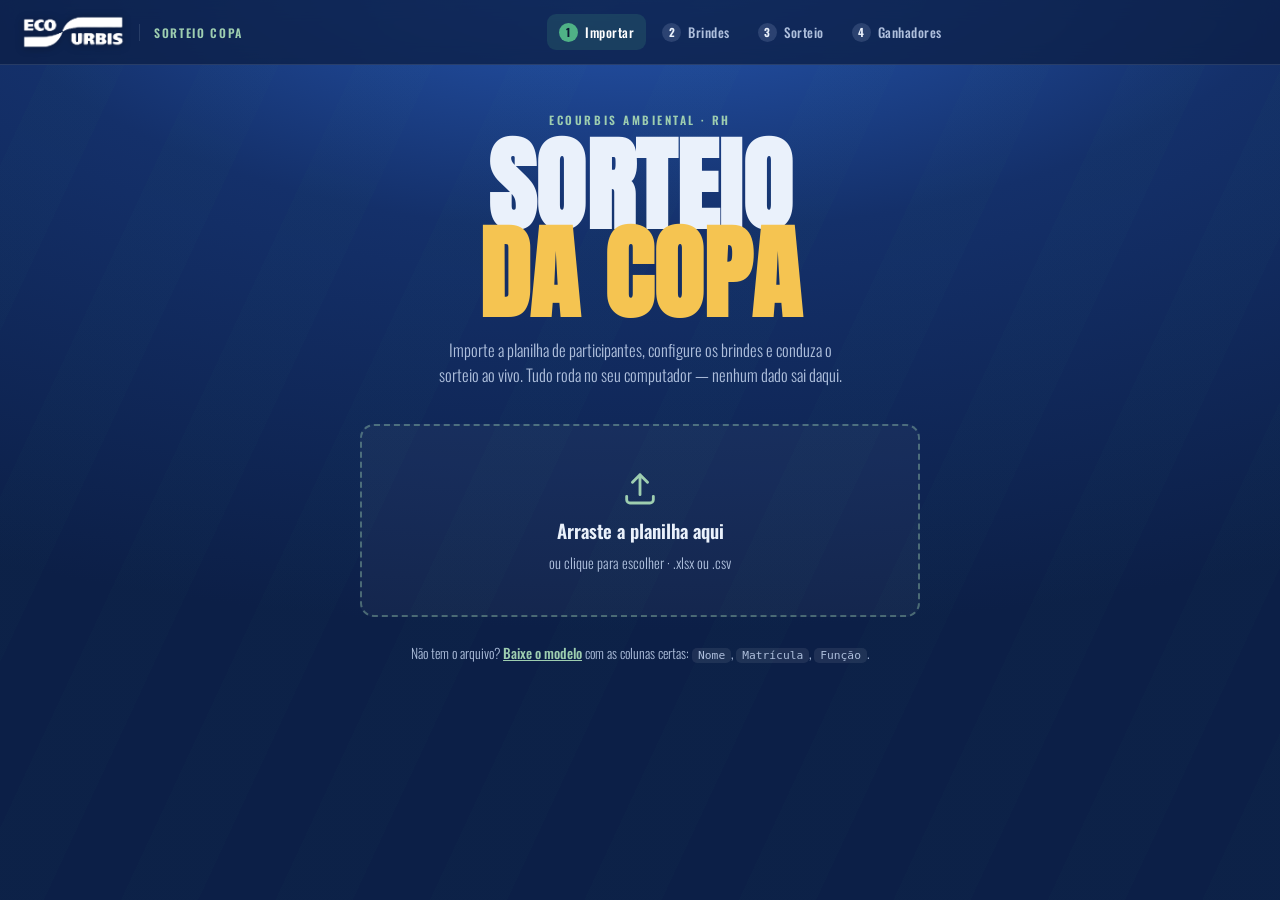
<file: index.html>
<!DOCTYPE html>
<html lang="pt-BR">
<head>
<meta charset="UTF-8">
<meta name="viewport" content="width=device-width, initial-scale=1.0">
<title>Sorteio Copa · EcoUrbis</title>
<meta name="description" content="Sistema interno de sorteio de brindes — EcoUrbis Ambiental.">
<link rel="stylesheet" href="css/style.css">
</head>
<body>

<!-- ===== Sprite de ícones (carrega uma vez, sem requisições externas) ===== -->
<svg width="0" height="0" style="position:absolute" aria-hidden="true">
  <defs>
    <symbol id="ic-presente" viewBox="0 0 24 24">
      <rect x="4" y="9" width="16" height="11" rx="1" fill="none" stroke="currentColor" stroke-width="1.5"/>
      <path d="M4 9h16M12 9v11" fill="none" stroke="currentColor" stroke-width="1.5"/>
      <path d="M12 9c-1.4-3.2-5.2-3-5 .2.1 1.6 2.3 1.8 5 1.8M12 9c1.4-3.2 5.2-3 5 .2-.1 1.6-2.3 1.8-5 1.8" fill="none" stroke="currentColor" stroke-width="1.5" stroke-linecap="round" stroke-linejoin="round"/>
    </symbol>
    <symbol id="ic-trofeu" viewBox="0 0 24 24">
      <path d="M7 4h10v3a5 5 0 0 1-10 0zM7 5H4v1.5A3.5 3.5 0 0 0 7 10M17 5h3v1.5A3.5 3.5 0 0 1 17 10M12 12v4M8.5 20h7M9.5 16h5l.6 4h-6.2z" fill="none" stroke="currentColor" stroke-width="1.5" stroke-linejoin="round"/>
    </symbol>
    <symbol id="ic-upload" viewBox="0 0 24 24">
      <path d="M12 16V4m0 0L7.5 8.5M12 4l4.5 4.5M4 17v2a2 2 0 0 0 2 2h12a2 2 0 0 0 2-2v-2" fill="none" stroke="currentColor" stroke-width="1.7" stroke-linecap="round" stroke-linejoin="round"/>
    </symbol>
    <symbol id="ic-lixo" viewBox="0 0 24 24">
      <path d="M4 7h16M9 7V5a1 1 0 0 1 1-1h4a1 1 0 0 1 1 1v2m2 0v12a2 2 0 0 1-2 2H8a2 2 0 0 1-2-2V7M10 11v6M14 11v6" fill="none" stroke="currentColor" stroke-width="1.6" stroke-linecap="round" stroke-linejoin="round"/>
    </symbol>
    <symbol id="ic-mais" viewBox="0 0 24 24"><path d="M12 5v14M5 12h14" fill="none" stroke="currentColor" stroke-width="2" stroke-linecap="round"/></symbol>
  </defs>
</svg>

<!-- ===================== HEADER ===================== -->
<header class="topo">
  <div class="topo-marca">
    <img src="assets/logo-branco.png" alt="EcoUrbis" class="logo">
    <span class="topo-sub">Sorteio&nbsp;Copa</span>
  </div>
  <nav class="passos" aria-label="Etapas">
    <button class="passo" data-tela="importar"><b>1</b> Importar</button>
    <button class="passo" data-tela="brindes"><b>2</b> Brindes</button>
    <button class="passo" data-tela="sorteio"><b>3</b> Sorteio</button>
    <button class="passo" data-tela="ganhadores"><b>4</b> Ganhadores</button>
  </nav>
  <div id="salvo-indicator" class="salvo-indicator" aria-hidden="true"></div>
</header>

<main>
<!-- ===================== TELA 1 · IMPORTAR ===================== -->
<section id="tela-importar" class="tela">
  <div class="hero">
    <p class="eyebrow">EcoUrbis Ambiental · RH</p>
    <h1 class="titulo-hero">Sorteio<br><span>da Copa</span></h1>
    <p class="lead">Importe a planilha de participantes, configure os brindes e conduza o sorteio ao vivo. Tudo roda no seu computador — nenhum dado sai daqui.</p>
  </div>

  <label id="dropzone" class="dropzone" for="arquivo" tabindex="0" role="button" aria-label="Selecionar planilha">
    <svg class="dz-icone"><use href="#ic-upload"/></svg>
    <strong>Arraste a planilha aqui</strong>
    <span>ou clique para escolher · .xlsx ou .csv</span>
    <input type="file" id="arquivo" accept=".xlsx,.xls,.csv" hidden>
  </label>

  <p id="import-status" class="import-status" hidden></p>

  <div id="import-resumo" class="resumo" hidden>
    <div class="resumo-num"><span id="qtd-part">0</span><small>participantes</small></div>
    <div class="resumo-prev">
      <table id="preview"><thead><tr><th>Nome</th><th>Matrícula</th><th>Função</th></tr></thead><tbody></tbody></table>
      <p class="resumo-mais" id="preview-mais"></p>
    </div>
    <button class="btn-primario" data-ir="brindes">Configurar brindes →</button>
  </div>

  <p class="modelo-dica">Não tem o arquivo? <a href="modelo-planilha.xlsx" download>Baixe o modelo</a> com as colunas certas: <code>Nome</code>, <code>Matrícula</code>, <code>Função</code>.</p>
</section>

<!-- ===================== TELA 2 · BRINDES ===================== -->
<section id="tela-brindes" class="tela">
  <header class="tela-cabeca">
    <h2>Brindes</h2>
    <p>Adicione qualquer brinde — bola, camisa, vale-compras, o que precisar. Marque um item como <strong>prêmio final</strong> para dar destaque especial no sorteio.</p>
  </header>

  <div class="brinde-form">
    <input type="text" id="brinde-nome" class="campo" placeholder="Nome do brinde (ex.: Bola oficial, Vale-compras, Moto 0km…)" maxlength="60">
    <input type="number" id="brinde-qtd" class="campo campo-qtd" value="1" min="1" max="999" aria-label="Quantidade">
    <label class="campo-final-wrap" title="Prêmios finais têm contagem regressiva e destaque dourado">
      <input type="checkbox" id="brinde-final">
      <span>⭐ Prêmio final</span>
    </label>
    <button class="btn-add" id="add-brinde"><svg><use href="#ic-mais"/></svg>Adicionar</button>
  </div>

  <ul id="lista-brindes" class="lista-brindes"></ul>
  <p id="brindes-vazio" class="vazio">Nenhum brinde ainda. Adicione o primeiro acima.</p>

  <div class="acoes-rodape">
    <button class="btn-fantasma" data-ir="importar">← Voltar</button>
    <button class="btn-primario" data-ir="sorteio" id="ir-sorteio" disabled>Ir ao sorteio →</button>
  </div>
</section>

<!-- ===================== TELA 3 · SORTEIO (PALCO) ===================== -->
<section id="tela-sorteio" class="tela tela-palco">
  <div class="palco-topo">
    <label class="brinde-atual-wrap">
      <span class="brinde-atual-rotulo">Sorteando agora</span>
      <select id="seletor-brinde" class="brinde-atual"></select>
    </label>

    <div class="palco-controles">
      <label class="controle-wrap" title="Quantidade a sortear de uma vez (lote)">
        <span class="controle-rotulo">Qtd</span>
        <input type="number" id="lote-qtd" class="campo campo-mini" value="1" min="1" max="999" aria-label="Sortear quantos de uma vez">
      </label>
      <label class="controle-wrap" title="Controla a velocidade da animação — maior = mais suspense">
        <span class="controle-rotulo">Tensão</span>
        <input type="range" id="slider-velocidade" class="slider-tensao" min="0.5" max="3" step="0.25" value="1" aria-label="Nível de tensão da animação">
        <span id="velocidade-label" class="controle-valor">Normal</span>
      </label>
      <button id="btn-som" class="btn-controle" aria-pressed="false" title="Som">🔊</button>
      <button id="btn-apresentacao" class="btn-controle btn-controle-dest" aria-pressed="false" title="Modo apresentação (tela cheia)">⛶</button>
    </div>

    <div class="contador-wrap">
      <div class="contador-stat"><span id="qtd-elegiveis">0</span><small>elegíveis</small></div>
      <div class="contador-stat"><span id="qtd-ganhou">0</span><small>premiados</small></div>
      <div class="contador-stat"><span id="qtd-total">0</span><small>total</small></div>
    </div>
  </div>

  <div id="jumbotron" class="jumbotron" aria-live="polite">
    <div class="placar-luzes" aria-hidden="true"></div>
    <p class="jumbo-rotulo" id="jumbo-rotulo">Pronto para sortear</p>
    <div class="roleta" id="roleta" aria-hidden="true">
      <span class="roleta-barra"></span>
      <span class="roleta-barra"></span>
      <span class="roleta-barra"></span>
      <span class="roleta-barra"></span>
      <span class="roleta-barra"></span>
    </div>
    <p class="jumbo-nome" id="jumbo-nome">— — —</p>
    <p class="jumbo-meta" id="jumbo-meta"></p>
    <div class="jumbo-lista" id="jumbo-lista" hidden></div>
    <div class="jumbo-brinde" id="jumbo-brinde" hidden>
      <svg><use href="#ic-presente"/></svg><span></span>
    </div>
  </div>

  <div class="palco-acoes">
    <button id="btn-sortear" class="btn-sortear">Sortear</button>
    <div id="acoes-ganhador" class="acoes-ganhador" hidden>
      <button id="btn-confirmar" class="btn-confirmar">Confirmar ganhador</button>
      <button id="btn-resortear" class="btn-fantasma">Sortear de novo</button>
    </div>
  </div>

  <canvas id="confete" class="confete" aria-hidden="true"></canvas>
</section>

<!-- botão flutuante para sair do modo apresentação -->
<button id="btn-sair-apresentacao" class="btn-sair-apresentacao" aria-label="Sair do modo apresentação">Sair ✕</button>

<!-- ===================== TELA 4 · GANHADORES ===================== -->
<section id="tela-ganhadores" class="tela">
  <header class="tela-cabeca tela-cabeca-row">
    <div>
      <h2>Ganhadores</h2>
      <p>Registro completo com data e hora de cada sorteio.</p>
    </div>
    <button id="btn-historico" class="btn-fantasma btn-sm">📋 Histórico</button>
  </header>

  <div id="ganhadores-vazio" class="vazio">Nenhum sorteio realizado ainda.</div>

  <div id="ganhadores-wrap" hidden>
    <div class="busca-wrap">
      <input type="search" id="busca-ganhador" class="campo campo-busca" placeholder="Buscar por nome, matrícula ou função…" aria-label="Buscar ganhadores">
    </div>
    <table class="tabela-ganhadores">
      <thead><tr><th>#</th><th>Nome</th><th>Matrícula</th><th>Função</th><th>Brinde</th><th>Horário</th></tr></thead>
      <tbody id="tbody-ganhadores"></tbody>
    </table>
    <div class="acoes-rodape acoes-rodape-ganhadores">
      <div class="acoes-grupo">
        <button class="btn-primario" id="export-xlsx">Exportar XLSX</button>
        <button class="btn-fantasma" id="export-csv">Exportar CSV</button>
      </div>
      <div class="acoes-grupo">
        <button class="btn-fantasma" id="desfazer-ultimo" disabled>↩ Desfazer último</button>
        <button class="btn-fantasma btn-perigo" id="limpar-tudo">Reiniciar sorteio</button>
      </div>
    </div>
  </div>
</section>
</main>

<!-- ===== Diálogo de confirmação genérico ===== -->
<dialog id="confirmador" class="confirmador">
  <p id="confirmador-msg"></p>
  <div class="confirmador-btns">
    <button id="confirmador-sim" class="btn-primario">Confirmar</button>
    <button id="confirmador-nao" class="btn-fantasma">Cancelar</button>
  </div>
</dialog>

<div id="toast" class="toast" role="status" hidden></div>

<!-- Modal histórico de eventos -->
<dialog id="historico-dlg" class="historico-dlg">
  <div class="historico-header">
    <h3>Histórico de Eventos</h3>
    <button id="historico-fechar" class="btn-fechar-dlg" aria-label="Fechar histórico">✕</button>
  </div>
  <div id="historico-lista" class="historico-lista"></div>
</dialog>

<script src="vendor/xlsx.full.min.js"></script>
<script src="js/app.js"></script>
</body>
</html>
</file>
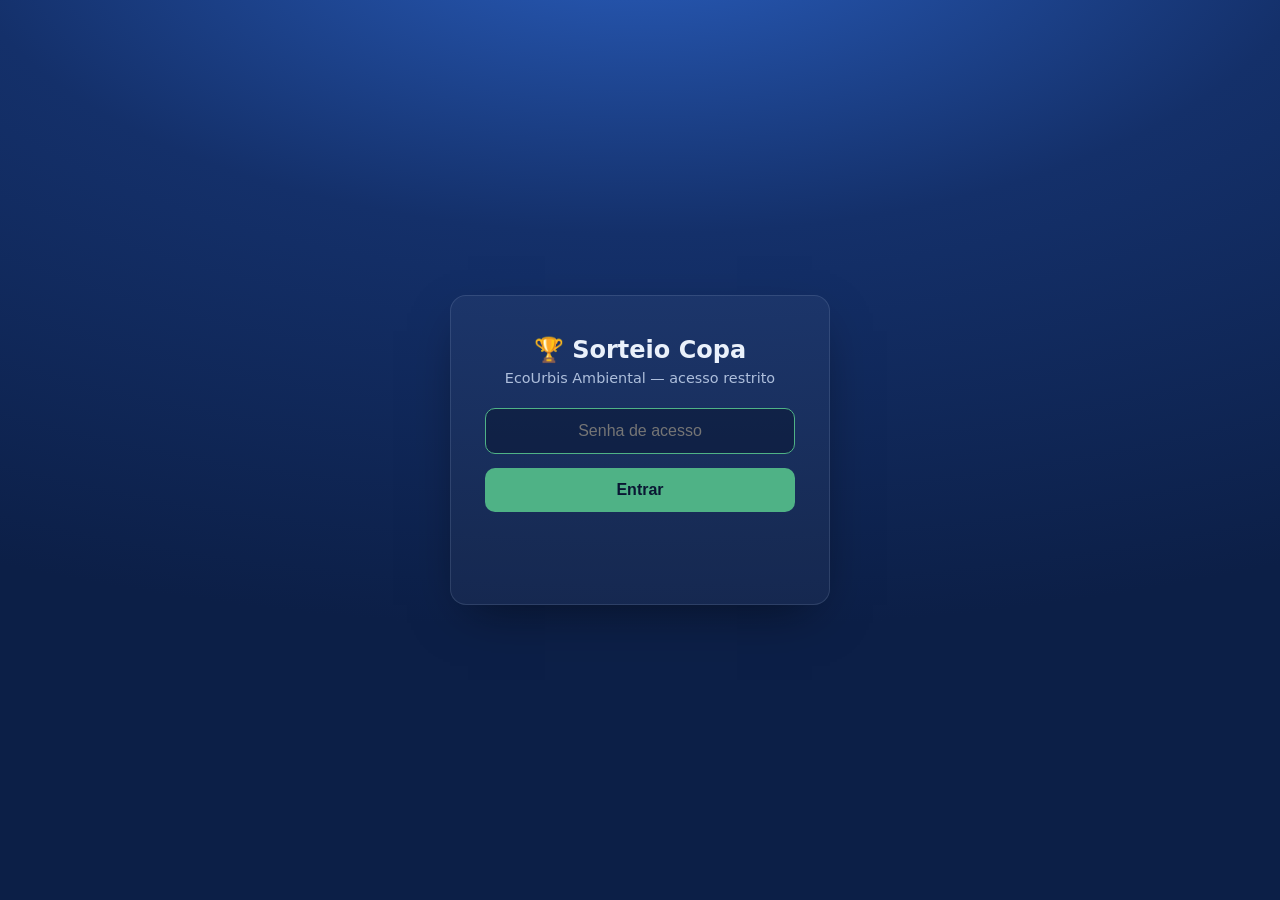
<file: login.html>
<!DOCTYPE html>
<html lang="pt-BR">
<head>
<meta charset="UTF-8">
<meta name="viewport" content="width=device-width, initial-scale=1.0">
<title>Acesso · Sorteio Copa EcoUrbis</title>
<style>
  *{box-sizing:border-box;margin:0;padding:0}
  body{
    font-family:"Segoe UI",system-ui,sans-serif; min-height:100vh; display:flex;
    align-items:center; justify-content:center; padding:20px;
    background:radial-gradient(120% 80% at 50% -10%, #2a5fc0 0%, #14306a 45%, #0c1f47 100%);
    color:#EAF1FB;
  }
  .card{
    background:rgba(255,255,255,.04); border:1px solid rgba(174,191,220,.16); border-radius:16px;
    padding:40px 34px; max-width:380px; width:100%; text-align:center;
    box-shadow:0 18px 50px -18px rgba(0,0,0,.55);
  }
  h1{font-size:1.5rem; margin-bottom:6px}
  p{color:#aebfdc; font-size:.9rem; margin-bottom:22px; font-weight:300}
  input{
    width:100%; padding:13px 14px; font-size:1rem; border-radius:10px;
    border:1px solid rgba(174,191,220,.16); background:rgba(10,23,51,.55); color:#EAF1FB;
    margin-bottom:14px; text-align:center;
  }
  input:focus{outline:none; border-color:#4FB286}
  button{
    width:100%; padding:13px; font-size:1rem; font-weight:600; border:0; border-radius:10px;
    background:#4FB286; color:#0a1733; cursor:pointer; transition:.15s;
  }
  button:hover:not(:disabled){transform:translateY(-2px)}
  button:disabled{opacity:.5; cursor:wait}
  #erro{color:#ffb4a8; font-size:.85rem; margin-top:14px; min-height:1.2em}
</style>
</head>
<body>
  <form class="card" id="form-login">
    <h1>🏆 Sorteio Copa</h1>
    <p>EcoUrbis Ambiental — acesso restrito</p>
    <input type="password" id="senha" placeholder="Senha de acesso" autocomplete="current-password" autofocus required>
    <button type="submit" id="btn">Entrar</button>
    <p id="erro"></p>
  </form>

  <script>
    const form = document.getElementById('form-login');
    const btn  = document.getElementById('btn');
    const erro = document.getElementById('erro');

    form.addEventListener('submit', async (e) => {
      e.preventDefault();
      const senha = document.getElementById('senha').value;
      btn.disabled = true; btn.textContent = 'Verificando…'; erro.textContent = '';
      try {
        const res = await fetch('/login', {
          method: 'POST',
          headers: { 'Content-Type': 'application/json' },
          body: JSON.stringify({ senha })
        });
        if (res.ok) {
          window.location.href = '/';
          return;
        }
        const data = await res.json().catch(() => ({}));
        erro.textContent = data.detail || 'Senha incorreta.';
      } catch {
        erro.textContent = 'Erro de conexão. Tente novamente.';
      }
      btn.disabled = false; btn.textContent = 'Entrar';
    });
  </script>
</body>
</html>
</file>
<file: css/style.css>
/* ============================================================
   SORTEIO COPA · ECOURBIS
   Direção: "estádio à noite" — azul institucional + gramado,
   ouro reservado ao ganhador e ao prêmio final.
   ============================================================ */

@font-face{
  font-family:"Anton"; src:url("../assets/fonts/anton.woff2") format("woff2");
  font-weight:400; font-display:swap;
}
@font-face{
  font-family:"Oswald"; src:url("../assets/fonts/oswald.woff2") format("woff2");
  font-weight:200 700; font-display:swap;
}

:root{
  --azul:#2151A3;
  --azul-prof:#14306a;
  --azul-noite:#0c1f47;
  --verde:#4FB286;
  --verde-suave:#9ECEB0;
  --ouro:#F5C451;
  --ouro-prof:#e0a92e;
  --gelo:#EAF1FB;
  --gelo-mid:#aebfdc;
  --linha:rgba(174,191,220,.16);
  --carvao:#0a1733;
  --raio:14px;
  --sombra:0 18px 50px -18px rgba(0,0,0,.55);
}

*{box-sizing:border-box;margin:0;padding:0}
[hidden]{display:none !important}   /* garante que classes com display não vençam o atributo hidden */
html{scroll-behavior:smooth}
body{
  font-family:"Oswald","Segoe UI",system-ui,sans-serif;
  color:var(--gelo);
  background:
    radial-gradient(120% 80% at 50% -10%, #2a5fc0 0%, var(--azul-prof) 45%, var(--azul-noite) 100%);
  min-height:100vh;
  -webkit-font-smoothing:antialiased;
  overflow-x:hidden;
}
/* listras de gramado, bem sutis, ao fundo */
body::before{
  content:""; position:fixed; inset:0; z-index:0; pointer-events:none; opacity:.4;
  background:repeating-linear-gradient(115deg, transparent 0 70px, rgba(79,178,134,.05) 70px 140px);
}
main{position:relative; z-index:1; max-width:1040px; margin:0 auto; padding:28px 20px 80px}

/* ---------- HEADER ---------- */
.topo{
  position:sticky; top:0; z-index:10;
  display:flex; align-items:center; justify-content:space-between; gap:16px; flex-wrap:wrap;
  padding:14px 22px;
  background:rgba(12,31,71,.78); backdrop-filter:blur(10px);
  border-bottom:1px solid var(--linha);
}
.topo-marca{display:flex; align-items:center; gap:14px}
.logo{height:34px; width:auto; display:block; filter:drop-shadow(0 1px 4px rgba(0,0,0,.3))}
.topo-sub{
  font-weight:600; letter-spacing:.14em; text-transform:uppercase; font-size:.74rem;
  color:var(--verde-suave); border-left:1px solid var(--linha); padding-left:14px;
}
.passos{display:flex; gap:4px; flex-wrap:wrap}
.passo{
  font-family:inherit; font-size:.82rem; letter-spacing:.04em; font-weight:500;
  color:var(--gelo-mid); background:transparent; border:0; cursor:pointer;
  padding:8px 12px; border-radius:9px; display:flex; align-items:center; gap:7px;
  transition:background .18s, color .18s;
}
.passo b{
  display:grid; place-items:center; width:19px; height:19px; border-radius:50%;
  font-size:.7rem; background:rgba(174,191,220,.18); color:var(--gelo);
}
.passo:hover{color:var(--gelo); background:rgba(255,255,255,.05)}
.passo.atual{color:#fff; background:rgba(79,178,134,.16)}
.passo.atual b{background:var(--verde); color:var(--carvao)}

/* ---------- TELAS ---------- */
.tela{display:none; animation:entra .4s ease both}
.tela.ativa{display:block}
@keyframes entra{from{opacity:0; transform:translateY(14px)} to{opacity:1; transform:none}}

.tela-cabeca{margin-bottom:22px}
.tela-cabeca h2{font-family:"Anton"; font-size:clamp(2rem,6vw,3rem); letter-spacing:.01em; line-height:.95}
.tela-cabeca p{color:var(--gelo-mid); margin-top:6px; font-weight:300; max-width:52ch}

/* ---------- HERO (importar) ---------- */
.hero{text-align:center; padding:18px 0 30px}
.eyebrow{
  text-transform:uppercase; letter-spacing:.22em; font-size:.72rem; font-weight:600;
  color:var(--verde-suave); margin-bottom:14px;
}
.titulo-hero{
  font-family:"Anton"; font-size:clamp(3.2rem,13vw,6.4rem); line-height:.86; letter-spacing:.005em;
  text-transform:uppercase;
}
.titulo-hero span{color:var(--ouro)}
.lead{max-width:46ch; margin:20px auto 0; color:var(--gelo-mid); font-weight:300; font-size:1.04rem; line-height:1.5}

/* ---------- DROPZONE ---------- */
.dropzone{
  display:flex; flex-direction:column; align-items:center; gap:8px; text-align:center;
  padding:42px 22px; margin:6px auto 0; max-width:560px;
  border:2px dashed rgba(158,206,176,.4); border-radius:var(--raio);
  background:rgba(255,255,255,.035); cursor:pointer; color:var(--gelo);
  transition:border-color .2s, background .2s, transform .2s;
}
.dropzone:hover,.dropzone:focus-visible{border-color:var(--verde); background:rgba(79,178,134,.08); transform:translateY(-2px); outline:none}
.dropzone.arrastando{border-color:var(--ouro); background:rgba(245,196,81,.1)}
.dz-icone{width:40px; height:40px; color:var(--verde-suave)}
.dropzone strong{font-size:1.18rem; font-weight:600}
.dropzone span{color:var(--gelo-mid); font-size:.9rem; font-weight:300}

.import-status{text-align:center; margin:16px auto 0; max-width:560px; font-weight:300}
.import-status.erro{color:#ffb4a8}
.import-status.ok{color:var(--verde-suave)}

.modelo-dica{text-align:center; margin-top:26px; color:var(--gelo-mid); font-size:.86rem; font-weight:300}
.modelo-dica a{color:var(--verde-suave); font-weight:500}
.modelo-dica code{background:rgba(255,255,255,.08); padding:1px 6px; border-radius:5px; font-size:.82em}

/* ---------- RESUMO IMPORT ---------- */
.resumo{
  margin:28px auto 0; max-width:680px; display:grid; gap:18px;
  grid-template-columns:170px 1fr; align-items:start;
  background:rgba(255,255,255,.04); border:1px solid var(--linha); border-radius:var(--raio); padding:22px;
}
.resumo-num{text-align:center; padding:14px; background:rgba(79,178,134,.12); border-radius:10px}
.resumo-num span{display:block; font-family:"Anton"; font-size:3rem; color:var(--verde-suave); line-height:1}
.resumo-num small{text-transform:uppercase; letter-spacing:.1em; font-size:.7rem; color:var(--gelo-mid)}
.resumo-prev{overflow:hidden}
#preview{width:100%; border-collapse:collapse; font-size:.84rem; font-weight:300}
#preview th{text-align:left; color:var(--verde-suave); font-weight:600; text-transform:uppercase; font-size:.68rem; letter-spacing:.08em; padding:4px 8px; border-bottom:1px solid var(--linha)}
#preview td{padding:5px 8px; border-bottom:1px solid rgba(174,191,220,.08); white-space:nowrap; overflow:hidden; text-overflow:ellipsis; max-width:140px}
.resumo-mais{font-size:.78rem; color:var(--gelo-mid); margin-top:8px; font-weight:300}
.resumo .btn-primario{grid-column:1/-1}

/* ---------- BOTÕES ---------- */
.btn-primario,.btn-fantasma,.btn-add,.btn-sortear,.btn-confirmar{
  font-family:inherit; cursor:pointer; border:0; border-radius:11px;
  font-weight:600; letter-spacing:.03em; transition:transform .15s, box-shadow .2s, background .2s, opacity .2s;
}
.btn-primario{
  background:var(--verde); color:var(--carvao); padding:13px 24px; font-size:1rem;
  box-shadow:0 10px 24px -10px rgba(79,178,134,.7);
}
.btn-primario:hover{transform:translateY(-2px); box-shadow:0 16px 30px -12px rgba(79,178,134,.8)}
.btn-primario:disabled{background:rgba(174,191,220,.2); color:var(--gelo-mid); box-shadow:none; cursor:not-allowed; transform:none}
.btn-fantasma{background:transparent; color:var(--gelo); border:1px solid var(--linha); padding:12px 22px; font-size:.95rem}
.btn-fantasma:hover{background:rgba(255,255,255,.06); border-color:var(--gelo-mid)}
.acoes-rodape{display:flex; justify-content:space-between; gap:12px; margin-top:30px; flex-wrap:wrap}

/* ---------- BRINDES ---------- */
.brinde-form{
  display:grid; grid-template-columns:1fr 90px auto auto; gap:12px; align-items:center;
  background:rgba(255,255,255,.04); border:1px solid var(--linha); border-radius:var(--raio); padding:16px;
}
.campo-final-wrap{
  display:flex; align-items:center; gap:8px; cursor:pointer; white-space:nowrap;
  background:rgba(255,255,255,.05); border:1px solid var(--linha); border-radius:10px;
  padding:0 14px; height:46px; font-size:.88rem; color:var(--gelo-mid); transition:.16s;
}
.campo-final-wrap:has(input:checked){background:rgba(245,196,81,.12); border-color:var(--ouro); color:var(--ouro)}
.campo-final-wrap input{width:16px; height:16px; accent-color:var(--ouro); cursor:pointer}
.campo{
  font-family:inherit; background:rgba(10,23,51,.55); border:1px solid var(--linha); color:var(--gelo);
  border-radius:10px; padding:12px 14px; font-size:.95rem; width:100%;
}
.campo:focus{outline:none; border-color:var(--verde); box-shadow:0 0 0 3px rgba(79,178,134,.18)}
.campo-qtd{text-align:center}
.btn-add{background:var(--azul); color:#fff; padding:12px 16px; display:flex; align-items:center; gap:6px; font-size:.9rem}
.btn-add svg{width:17px; height:17px}
.btn-add:hover{background:#2a63c4}

.lista-brindes{list-style:none; margin-top:16px; display:grid; gap:10px}
.brinde-item{
  display:flex; align-items:center; gap:14px;
  background:rgba(255,255,255,.04); border:1px solid var(--linha); border-radius:12px; padding:13px 16px;
  animation:entra .3s ease both;
}
.brinde-item .bi-icone{width:38px; height:38px; flex:none; display:grid; place-items:center; background:rgba(33,81,163,.45); border-radius:9px; color:var(--verde-suave)}
.brinde-item .bi-icone svg{width:22px; height:22px}
.brinde-item.final .bi-icone{background:linear-gradient(135deg,var(--ouro),var(--ouro-prof)); color:var(--carvao)}
.bi-nome{font-weight:600; font-size:1rem}
.bi-tipo{font-size:.74rem; color:var(--ouro); text-transform:uppercase; letter-spacing:.08em; font-weight:600}
.bi-meio{flex:1; min-width:0}
.bi-qtd{font-family:"Anton"; font-size:1.5rem; color:var(--verde-suave); min-width:34px; text-align:center}
.brinde-item.final .bi-qtd{color:var(--ouro)}
.bi-qtd small{font-family:"Oswald"; font-size:.6rem; display:block; color:var(--gelo-mid); letter-spacing:.1em}
.bi-remover{background:transparent; border:0; color:var(--gelo-mid); cursor:pointer; padding:6px; border-radius:8px; transition:.15s}
.bi-remover svg{width:20px; height:20px}
.bi-remover:hover{color:#ffb4a8; background:rgba(255,180,168,.1)}
.vazio{text-align:center; color:var(--gelo-mid); font-weight:300; padding:30px; font-style:italic}

/* ---------- MODO APRESENTAÇÃO ---------- */
body.modo-apresentacao .topo{display:none}
body.modo-apresentacao main{padding-top:10px}
body.modo-apresentacao .palco-topo{display:none}
body.modo-apresentacao .tela-palco.ativa{min-height:100vh}
body.modo-apresentacao .jumbotron{border-radius:0; min-height:70vh}
.btn-sair-apresentacao{
  display:none; position:fixed; top:14px; right:14px; z-index:300;
  background:rgba(12,31,71,.85); border:1px solid var(--linha); color:var(--gelo-mid);
  padding:8px 16px; border-radius:8px; font-family:inherit; font-size:.8rem;
  cursor:pointer; backdrop-filter:blur(6px); transition:.2s;
}
.btn-sair-apresentacao:hover{background:rgba(33,81,163,.9); color:#fff}
body.modo-apresentacao .btn-sair-apresentacao{display:block}

/* ---------- PALCO / SORTEIO ---------- */
.tela-palco.ativa{display:flex; flex-direction:column; min-height:calc(100vh - 160px)}
.palco-topo{display:flex; align-items:flex-start; justify-content:space-between; gap:14px; flex-wrap:wrap; margin-bottom:18px}
.brinde-atual-wrap{display:flex; flex-direction:column; gap:5px}
.brinde-atual-rotulo{text-transform:uppercase; letter-spacing:.16em; font-size:.68rem; color:var(--verde-suave); font-weight:600}
.brinde-atual{
  font-family:inherit; font-size:1.05rem; font-weight:600; color:var(--gelo);
  background:rgba(10,23,51,.6); border:1px solid var(--linha); border-radius:10px; padding:11px 16px; cursor:pointer; min-width:220px;
}
.brinde-atual:focus{outline:none; border-color:var(--verde)}
.contador-wrap{display:flex; gap:18px; align-items:center}
.contador-stat{text-align:center; display:flex; flex-direction:column; align-items:center; gap:1px}
.contador-stat span{font-family:"Anton"; color:var(--verde-suave); font-size:1.4rem; line-height:1}
.contador-stat small{text-transform:uppercase; letter-spacing:.1em; font-size:.6rem; color:var(--gelo-mid); font-weight:600}

/* jumbotron — pele híbrida: placar de LED (01) + arena imersiva (03) */
.jumbotron{
  position:relative; flex:1; display:flex; flex-direction:column; align-items:center; justify-content:center;
  text-align:center; gap:12px; padding:48px 24px; overflow:hidden;
  background:
    radial-gradient(120% 90% at 50% 6%, rgba(42,95,192,.45), transparent 60%),
    linear-gradient(165deg, rgba(12,31,71,.92), rgba(20,48,106,.6));
  border:1px solid var(--linha); border-radius:20px;
  box-shadow:var(--sombra), inset 0 0 90px rgba(0,0,0,.4);
  transition:box-shadow .4s, border-color .4s;
}
/* camada 1 — grade de LED (direção 01), com máscara radial pra sumir nas bordas */
.jumbotron::before{
  content:""; position:absolute; inset:0; pointer-events:none; opacity:.55; z-index:0;
  background-image:radial-gradient(rgba(158,206,176,.18) 1px, transparent 1.5px);
  background-size:22px 22px;
  -webkit-mask-image:radial-gradient(120% 80% at 50% 32%, #000 50%, transparent 85%);
          mask-image:radial-gradient(120% 80% at 50% 32%, #000 50%, transparent 85%);
}
/* camada 2 — faixa de gramado na base (direção 03) */
.jumbotron::after{
  content:""; position:absolute; left:0; right:0; bottom:0; height:92px; pointer-events:none; opacity:.5; z-index:0;
  background:repeating-linear-gradient(90deg, rgba(79,178,134,.18) 0 46px, rgba(79,178,134,.06) 46px 92px);
  -webkit-mask-image:linear-gradient(to top, #000, transparent);
          mask-image:linear-gradient(to top, #000, transparent);
  transition:opacity .4s;
}
.placar-luzes{
  position:absolute; inset:0; opacity:.6; pointer-events:none; z-index:0;
  background:radial-gradient(60% 50% at 50% 0%, rgba(79,178,134,.22), transparent 70%);
  transition:background .4s, opacity .4s;
}
/* controles do palco (lote + velocidade + som + apresentação) */
.palco-controles{
  display:flex; align-items:center; gap:10px; flex-wrap:wrap;
  background:rgba(255,255,255,.04); border:1px solid var(--linha); border-radius:12px; padding:10px 14px;
}
.controle-wrap{display:flex; align-items:center; gap:7px}
.controle-rotulo{font-size:.65rem; text-transform:uppercase; letter-spacing:.1em; color:var(--gelo-mid); font-weight:600; white-space:nowrap}
.controle-valor{font-size:.72rem; color:var(--verde-suave); font-weight:600; min-width:60px}
.campo-mini{
  width:56px; padding:7px 8px; text-align:center; font-size:.9rem;
  background:rgba(10,23,51,.6); border:1px solid var(--linha); color:var(--gelo); border-radius:8px;
}
.campo-mini:focus{outline:none; border-color:var(--verde)}
.campo-mini:disabled{opacity:.4; cursor:not-allowed}
.slider-tensao{
  -webkit-appearance:none; appearance:none; width:90px; height:4px;
  background:rgba(174,191,220,.2); border-radius:2px; cursor:pointer;
}
.slider-tensao::-webkit-slider-thumb{
  -webkit-appearance:none; width:14px; height:14px; border-radius:50%;
  background:var(--verde); cursor:pointer; transition:.15s;
}
.slider-tensao::-webkit-slider-thumb:hover{background:var(--verde-suave); transform:scale(1.2)}
.btn-controle{
  font-family:inherit; background:rgba(255,255,255,.06); border:1px solid var(--linha);
  color:var(--gelo); border-radius:8px; padding:7px 11px; cursor:pointer; font-size:1rem;
  transition:.16s; line-height:1;
}
.btn-controle:hover{background:rgba(255,255,255,.12); border-color:var(--gelo-mid)}
.btn-controle[aria-pressed="true"]{background:rgba(79,178,134,.15); border-color:var(--verde); color:var(--verde-suave)}
.btn-controle-dest{border-color:rgba(79,178,134,.3)}
.btn-controle-dest:hover{border-color:var(--verde)}
.btn-sm{padding:8px 14px; font-size:.82rem}

/* conteúdo sempre acima das camadas */
.jumbo-rotulo,.jumbo-nome,.jumbo-meta,.jumbo-brinde,.jumbo-lista{position:relative; z-index:1}

.jumbo-rotulo{text-transform:uppercase; letter-spacing:.22em; font-size:.8rem; color:var(--gelo-mid); font-weight:600; transition:color .3s}
.jumbo-nome{
  font-family:"Anton"; text-transform:uppercase; line-height:.92; letter-spacing:.01em;
  font-size:clamp(2.4rem,9vw,6rem); color:var(--gelo); max-width:100%;
  word-break:break-word; min-height:1.1em;
}
.jumbo-meta{font-size:1.05rem; color:var(--gelo-mid); font-weight:300; min-height:1.3em; letter-spacing:.03em}
.jumbo-brinde{display:flex; align-items:center; gap:10px; margin-top:10px; font-size:1.1rem; font-weight:600; color:var(--ouro)}
.jumbo-brinde svg{width:30px; height:30px}

/* roleta animada — substitui o ciclo de nomes durante o sorteio.
   Puramente visual (CSS), não depende do tamanho da lista de
   participantes nem cicla nomes reais — elimina o risco de "travar"
   exibindo um nome parado em listas grandes ou dispositivos lentos. */
.roleta{ display:none; gap:10px; justify-content:center; align-items:center; height:110px }
.jumbotron.embaralhando .roleta{ display:flex }
.roleta-barra{
  width:16px; height:88px; border-radius:8px;
  background:linear-gradient(180deg, var(--verde-suave), var(--verde), var(--ouro));
  box-shadow:0 0 18px rgba(79,178,134,.45);
  animation:roleta-pulso .5s ease-in-out infinite;
}
.roleta-barra:nth-child(1){animation-delay:0s}
.roleta-barra:nth-child(2){animation-delay:.09s}
.roleta-barra:nth-child(3){animation-delay:.18s}
.roleta-barra:nth-child(4){animation-delay:.27s}
.roleta-barra:nth-child(5){animation-delay:.36s}
@keyframes roleta-pulso{
  0%,100%{transform:scaleY(1); opacity:.55}
  50%{transform:scaleY(.32); opacity:1}
}
.jumbotron.embaralhando.final .roleta-barra{
  background:linear-gradient(180deg, var(--ouro), var(--ouro-prof), #fff);
  box-shadow:0 0 26px rgba(245,196,81,.65);
}

/* lista de ganhadores em lote */
.jumbo-lista{
  width:100%; max-width:580px; display:flex; flex-direction:column; gap:6px;
  max-height:340px; overflow-y:auto; padding:4px 0;
}
.lote-item{
  display:flex; align-items:baseline; gap:12px;
  animation:revela .4s cubic-bezier(.2,1.4,.4,1) both;
  border-bottom:1px solid var(--linha); padding:6px 0;
}
.lote-item:last-child{border-bottom:none}
.lote-num{font-family:"Anton"; color:var(--ouro); font-size:1.1rem; min-width:22px; text-align:right; flex:none}
.lote-nome{font-family:"Anton"; color:#fff; font-size:1.3rem; text-transform:uppercase; flex:1; line-height:1.1}
.lote-meta{font-size:.8rem; color:var(--gelo-mid); font-weight:300; flex:none; white-space:nowrap}

/* contagem regressiva do prêmio final (build-up) */
.jumbotron.contagem .jumbo-rotulo{color:var(--ouro)}
.jumbotron.contagem .jumbo-nome{
  font-size:clamp(5rem,20vw,12rem); color:var(--ouro);
  text-shadow:0 0 40px rgba(245,196,81,.45);
  animation:pulso-contagem .85s ease both;
}
@keyframes pulso-contagem{0%{transform:scale(.4);opacity:0}45%{transform:scale(1);opacity:1}100%{transform:scale(1.08);opacity:.55}}
.jumbotron.final-build{background:
  radial-gradient(120% 90% at 50% 6%, rgba(90,66,12,.45), transparent 60%),
  linear-gradient(165deg, rgba(34,26,4,.7), rgba(20,48,106,.55))}

/* embaralhando */
.jumbotron.embaralhando .jumbo-rotulo{color:var(--verde-suave)}
.jumbotron.embaralhando.final .jumbo-rotulo{color:var(--ouro)}

/* vencedor */
.jumbotron.vencedor{border-color:var(--ouro); box-shadow:0 0 0 1px var(--ouro), 0 0 80px -8px rgba(245,196,81,.55), inset 0 0 90px rgba(0,0,0,.35)}
.jumbotron.vencedor .jumbo-rotulo{       /* pílula dourada (direção 03) */
  color:var(--ouro); align-self:center;
  border:1px solid rgba(245,196,81,.5); border-radius:999px; padding:6px 18px;
  background:rgba(245,196,81,.08);
}
.jumbotron.vencedor .jumbo-nome{color:#fff; animation:revela .55s cubic-bezier(.2,1.4,.4,1) both; text-shadow:0 0 30px rgba(245,196,81,.6), 0 0 60px rgba(245,196,81,.22)}
.jumbotron.vencedor .placar-luzes{background:radial-gradient(60% 60% at 50% 42%, rgba(245,196,81,.32), transparent 70%); opacity:1}
.jumbotron.vencedor::after{opacity:.85}   /* gramado acende */
@keyframes revela{from{transform:scale(.7); opacity:0; filter:blur(8px)} to{transform:none; opacity:1; filter:none}}
.jumbotron.final.vencedor{background:
  radial-gradient(120% 90% at 50% 8%, rgba(90,66,12,.5), transparent 60%),
  linear-gradient(165deg, rgba(40,30,4,.7), rgba(20,48,106,.55))}

.palco-acoes{display:flex; flex-direction:column; align-items:center; gap:14px; margin-top:22px}
.btn-sortear{
  background:linear-gradient(135deg,var(--verde),#3d9b72); color:var(--carvao);
  font-size:1.35rem; font-family:"Anton"; letter-spacing:.06em; text-transform:uppercase;
  padding:18px 60px; border-radius:14px; box-shadow:0 14px 36px -10px rgba(79,178,134,.7);
}
.btn-sortear:hover{transform:translateY(-3px); box-shadow:0 20px 44px -12px rgba(79,178,134,.85)}
.btn-sortear:active{transform:translateY(0)}
.btn-sortear:disabled{opacity:.5; cursor:wait; transform:none}
.btn-sortear.final{background:linear-gradient(135deg,var(--ouro),var(--ouro-prof)); box-shadow:0 14px 36px -10px rgba(245,196,81,.7)}
.acoes-ganhador{display:flex; gap:12px; flex-wrap:wrap; justify-content:center}
.btn-confirmar{background:var(--ouro); color:var(--carvao); padding:13px 28px; font-size:1rem; box-shadow:0 10px 24px -10px rgba(245,196,81,.7)}
.btn-confirmar:hover{transform:translateY(-2px)}

.confete{position:fixed; inset:0; pointer-events:none; z-index:50; display:none}
.confete.ativo{display:block}

/* ---------- CABEÇALHO GANHADORES ---------- */
.tela-cabeca-row{display:flex; align-items:flex-start; justify-content:space-between; gap:14px}
.tela-cabeca-row > div h2{margin:0}

/* ---------- BUSCA GANHADORES ---------- */
.busca-wrap{margin-bottom:14px}
.campo-busca{max-width:100%; font-size:.92rem; padding:10px 14px}

/* ---------- AÇÕES GANHADORES ---------- */
.acoes-rodape-ganhadores{flex-direction:column; gap:14px}
.acoes-grupo{display:flex; gap:10px; flex-wrap:wrap}
.acoes-grupo .btn-primario,.acoes-grupo .btn-fantasma{flex:1; min-width:120px; text-align:center; justify-content:center}
.btn-perigo{color:#ffb4a8; border-color:rgba(255,180,168,.3)}
.btn-perigo:hover{background:rgba(255,180,168,.1); border-color:#ffb4a8}

/* ---------- TABELA GANHADORES ---------- */
.tabela-ganhadores{width:100%; border-collapse:collapse; font-weight:300; font-size:.92rem; margin-top:6px}
.tabela-ganhadores th{text-align:left; color:var(--verde-suave); font-weight:600; text-transform:uppercase; font-size:.68rem; letter-spacing:.08em; padding:10px; border-bottom:1px solid var(--linha)}
.tabela-ganhadores td{padding:11px 10px; border-bottom:1px solid rgba(174,191,220,.1)}
.tabela-ganhadores tr.final td{background:rgba(245,196,81,.08)}
.tabela-ganhadores tr.final td:nth-child(5){color:var(--ouro); font-weight:600}
.tg-num{font-family:"Anton"; color:var(--gelo-mid)}

/* ---------- MODAL HISTÓRICO ---------- */
.historico-dlg{
  border:1px solid var(--linha); border-radius:18px; padding:0; max-width:520px; width:90vw;
  background:var(--azul-noite); color:var(--gelo); box-shadow:var(--sombra); max-height:80vh;
  flex-direction:column;   /* só aplica de fato com [open] abaixo — dialog fica display:none por padrão */
}
.historico-dlg[open]{display:flex}
.historico-dlg::backdrop{background:rgba(6,15,38,.75); backdrop-filter:blur(4px)}
.historico-header{
  display:flex; align-items:center; justify-content:space-between;
  padding:18px 22px 14px; border-bottom:1px solid var(--linha); flex:none;
}
.historico-header h3{font-family:"Anton"; font-size:1.4rem; letter-spacing:.02em}
.btn-fechar-dlg{
  background:transparent; border:0; color:var(--gelo-mid); cursor:pointer;
  font-size:1.2rem; padding:4px 8px; border-radius:6px; line-height:1;
}
.btn-fechar-dlg:hover{color:#fff; background:rgba(255,255,255,.08)}
.historico-lista{flex:1; overflow-y:auto; padding:14px 22px 22px}
.hist-item{border:1px solid var(--linha); border-radius:12px; margin-bottom:10px; overflow:hidden}
.hist-cabeca{
  display:flex; align-items:center; gap:10px; padding:12px 14px;
  background:rgba(255,255,255,.03); cursor:default; flex-wrap:wrap;
}
.hist-nome{font-weight:600; flex:1; min-width:120px}
.hist-data{font-size:.75rem; color:var(--gelo-mid); font-weight:300}
.hist-badge{
  background:rgba(79,178,134,.15); border:1px solid rgba(79,178,134,.3);
  color:var(--verde-suave); border-radius:999px; padding:3px 10px; font-size:.72rem; font-weight:600;
}
.hist-toggle{
  background:transparent; border:0; color:var(--gelo-mid); cursor:pointer;
  font-size:.9rem; padding:4px 6px; border-radius:6px; margin-left:auto; flex:none;
}
.hist-toggle:hover{color:#fff}
.hist-detalhe{padding:12px 14px; border-top:1px solid var(--linha); background:rgba(0,0,0,.15)}
.hist-tipos{font-size:.82rem; color:var(--gelo-mid); margin-bottom:10px; font-weight:300}
.hist-lista-nomes{font-size:.85rem; font-weight:300; padding-left:18px; margin-bottom:12px; max-height:160px; overflow-y:auto}
.hist-lista-nomes li{padding:3px 0; border-bottom:1px solid rgba(174,191,220,.06)}
.hist-lista-nomes b{font-weight:600; color:var(--gelo)}
.hist-export-btn{padding:7px 14px; font-size:.78rem}

/* ---------- TOAST ---------- */
.toast{
  position:fixed; bottom:24px; left:50%; transform:translateX(-50%) translateY(16px);
  background:rgba(20,48,106,.96); border:1px solid var(--linha); border-radius:10px;
  padding:11px 22px; font-size:.9rem; color:var(--gelo); z-index:200;
  opacity:0; transition:opacity .25s, transform .25s; pointer-events:none;
  white-space:nowrap; max-width:90vw; text-align:center;
}
.toast.visivel{opacity:1; transform:translateX(-50%) translateY(0)}
.toast.toast-ok{border-color:var(--verde); color:var(--verde-suave)}
.toast.toast-aviso{border-color:var(--ouro); color:var(--ouro)}
.toast.toast-erro{border-color:#ffb4a8; color:#ffb4a8}

/* ---------- INDICADOR AUTO-SAVE ---------- */
.salvo-indicator{
  font-size:.72rem; font-weight:600; letter-spacing:.08em; text-transform:uppercase;
  color:var(--verde-suave); opacity:0; transition:opacity .4s; user-select:none;
}
.salvo-indicator.visivel{opacity:.7}

/* ---------- DIÁLOGO ---------- */
/* margin:auto restaura a centralização padrão de <dialog>, anulada pelo reset global *{margin:0} */
dialog{margin:auto}
.confirmador{
  border:1px solid var(--linha); border-radius:16px; padding:26px; max-width:380px;
  background:var(--azul-prof); color:var(--gelo); box-shadow:var(--sombra);
}
.confirmador::backdrop{background:rgba(6,15,38,.7); backdrop-filter:blur(3px)}
#confirmador-msg{font-size:1.05rem; line-height:1.5; font-weight:300; margin-bottom:20px}
#confirmador-msg b{font-weight:600; color:var(--ouro)}
.confirmador-btns{display:flex; gap:10px; justify-content:flex-end}

/* ---------- RESPONSIVO ---------- */
@media (max-width:760px){
  .topo{padding:12px 16px}
  .topo-sub{display:none}
  .passo{font-size:0; padding:8px; gap:0}
  .passo b{font-size:.78rem; width:24px; height:24px}
  .salvo-indicator{display:none}
  .resumo{grid-template-columns:1fr}
  .brinde-form{grid-template-columns:1fr 1fr}
  #brinde-nome{grid-column:1/-1}
  .campo-final-wrap{justify-content:center}
  .btn-add{grid-column:1/-1; justify-content:center}
  .palco-controles{gap:8px; padding:8px 10px}
  .slider-tensao{width:70px}
  .controle-valor{min-width:46px; font-size:.68rem}
  .contador-wrap{gap:12px}
  .contador-stat span{font-size:1.1rem}
  .tela-cabeca-row{flex-direction:column; gap:10px}
  .acoes-rodape{flex-direction:column-reverse}
  .acoes-rodape button{width:100%}
  .acoes-grupo{flex-direction:column}
  .acoes-grupo .btn-primario,.acoes-grupo .btn-fantasma{min-width:unset}
  .btn-sortear{width:100%; padding:18px}
}

/* ---------- MOBILE LANDSCAPE ---------- */
@media (max-height:500px) and (orientation:landscape){
  .hero{padding:10px 0 16px}
  .titulo-hero{font-size:clamp(2.2rem,8vw,4rem)}
  .jumbotron{padding:24px 16px; gap:8px}
  .jumbo-nome{font-size:clamp(2rem,7vw,4rem)}
  .btn-sortear{font-size:1.1rem; padding:14px 40px}
  .tela-palco.ativa{min-height:auto}
}

/* ---------- IMPRESSÃO ---------- */
@media print{
  .topo,.passos,.busca-wrap,.acoes-rodape,#ganhadores-vazio,.toast,.salvo-indicator,
  #tela-importar,#tela-brindes,#tela-sorteio,#confirmador{display:none !important}
  body{background:#fff; color:#111; -webkit-print-color-adjust:exact; print-color-adjust:exact}
  body::before{display:none}
  main{max-width:100%; padding:0}
  #tela-ganhadores{display:block !important}
  #ganhadores-wrap{display:block !important}
  .tabela-ganhadores{font-size:.85rem; border-collapse:collapse; width:100%}
  .tabela-ganhadores th{background:#2151A3; color:#fff; padding:8px; text-align:left}
  .tabela-ganhadores td{padding:7px 8px; border-bottom:1px solid #ddd}
  .tabela-ganhadores tr.final td{background:#fffbe6}
  .tabela-ganhadores tr.final td:nth-child(5){font-weight:700}
  .tela-cabeca h2{color:#2151A3; font-size:1.8rem}
  .tela-cabeca p{color:#555}
}

/* ---------- ACESSIBILIDADE / MOVIMENTO ---------- */
:focus-visible{outline:2px solid var(--verde); outline-offset:2px}
@media (prefers-reduced-motion:reduce){
  *,*::before,*::after{animation-duration:.01ms !important; transition-duration:.01ms !important}
  .roleta-barra{animation:none; opacity:.7}
}
</file>
